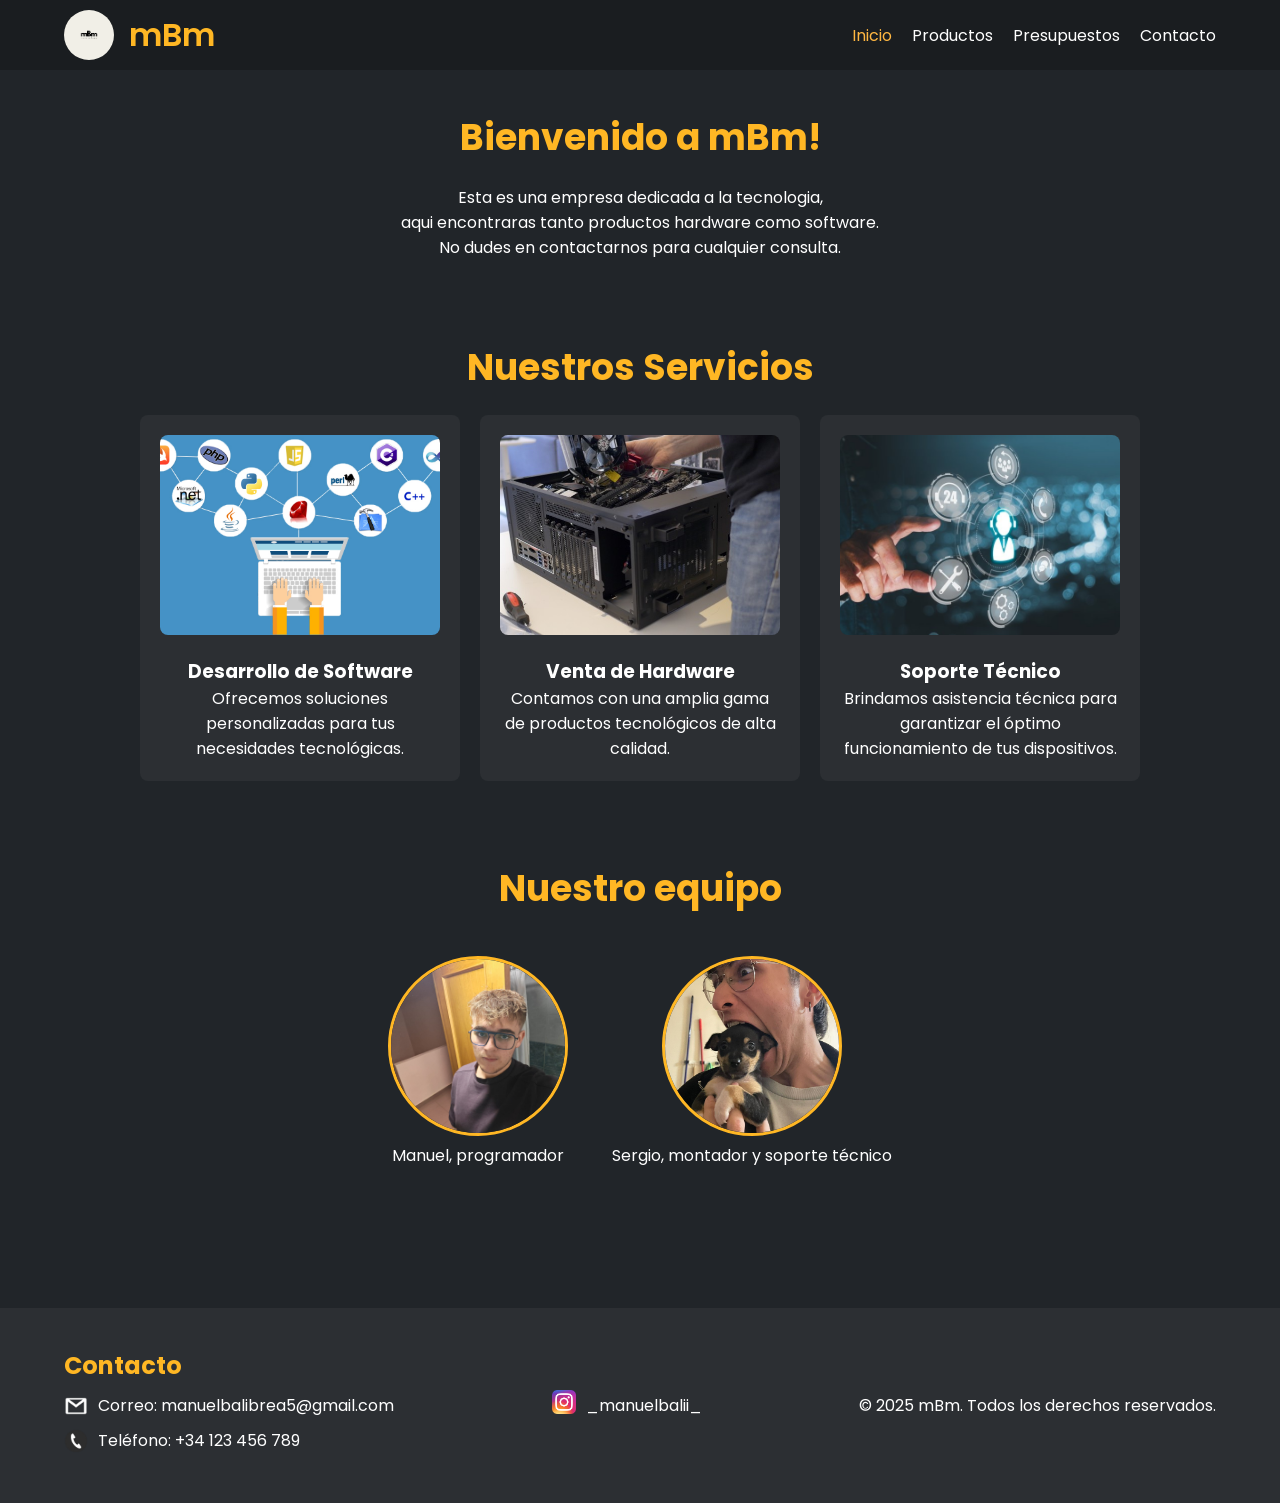
<file: index.html>
<!DOCTYPE html>
<html lang="es">
<head>
    <meta charset="UTF-8">
    <meta name="viewport" content="width=device-width, initial-scale=1.0">
    <title>mBm - Inicio</title>
    <meta name="description" content="mBm es una empresa dedicada a la innovación tecnológica">
    <link rel="shortcut icon" href="./mBm.png" type="image/png">
    <link rel="stylesheet" href="./css/index.css">
</head>
<body>
    <div class="nav">
        <img src="./assets/img/mBm.png" alt="logo mBm">
        <h1>mBm</h1>
        <ul>
            <li><a href="#" class="activo">Inicio</a></li>
            <li><a href="./views/productos.html">Productos</a></li>
            <li><a href="./views/presupuestos.html">Presupuestos</a></li>
            <li><a href="./views/contacto.html">Contacto</a></li>
        </ul>
    </div>

    <div class="main">
        <div class="section1">
        <h2>Bienvenido a mBm!</h2>
        <p>
            Esta es una empresa dedicada a la tecnologia, <br>
            aqui encontraras tanto productos hardware como software. <br>
            No dudes en contactarnos para cualquier consulta.
        </p>
        </div>
        <div class="section2">
            <h2>Nuestros Servicios</h2>
            <div class="cards">
                <div class="card">
                    <img src="./assets/img/software.jpg" alt="Servicio de software">
                    <h3>Desarrollo de Software</h3>
                    <p>Ofrecemos soluciones personalizadas para tus necesidades tecnológicas.</p>
                </div>
                <div class="card">
                    <img src="./assets/img/hardware.jpeg" alt="Servicio de hardware">
                    <h3>Venta de Hardware</h3>
                    <p>Contamos con una amplia gama de productos tecnológicos de alta calidad.</p>
                </div>
                <div class="card">
                    <img src="./assets/img/soporte-tecnico.jpg" alt="Servicio de soporte técnico">
                    <h3>Soporte Técnico</h3>
                    <p>Brindamos asistencia técnica para garantizar el óptimo funcionamiento de tus dispositivos.</p>
                </div>
            </div>
        </div>

        <div class="section3">
            <h2>Nuestro equipo</h2>
            <div class="persona1">
                <img src="./assets/img/Manuel.jpeg" alt="Manuel">
                <p class="leyenda1">Manuel, programador</p>
            </div>
            <div class="persona2">
                <img src="./assets/img/Sergio.jpeg" alt="Sergio">
                <p class="leyenda2">Sergio, montador y soporte técnico</p>
            </div>
        </div>
    </div>
    
    <div class="footer">
        <div class="infoContacto">
            <h2>Contacto</h2>
            <div class="correo">
                <img src="./assets/img/gmail.png" alt="Correo">
                <p>Correo: manuelbalibrea5@gmail.com</p>
            </div>
            <div class="telefono">
                <img src="./assets/img/telefono.webp" alt="Teléfono">
                <p>Teléfono: +34 123 456 789</p>
            </div>
        </div>
        <div class="redesSociales">
            <div class="instagram">
                <a href="https://www.instagram.com/_manuelbalii_/" target="_blank" rel="noopener noreferrer"><img src="./assets/img/Instagram_icon.png" alt="Instagram"></a>
                <p>_manuelbalii_</p>
            </div>
        </div>
        <p>&copy; 2025 mBm. Todos los derechos reservados.</p>
    </div>
</body>
</html>
</file>
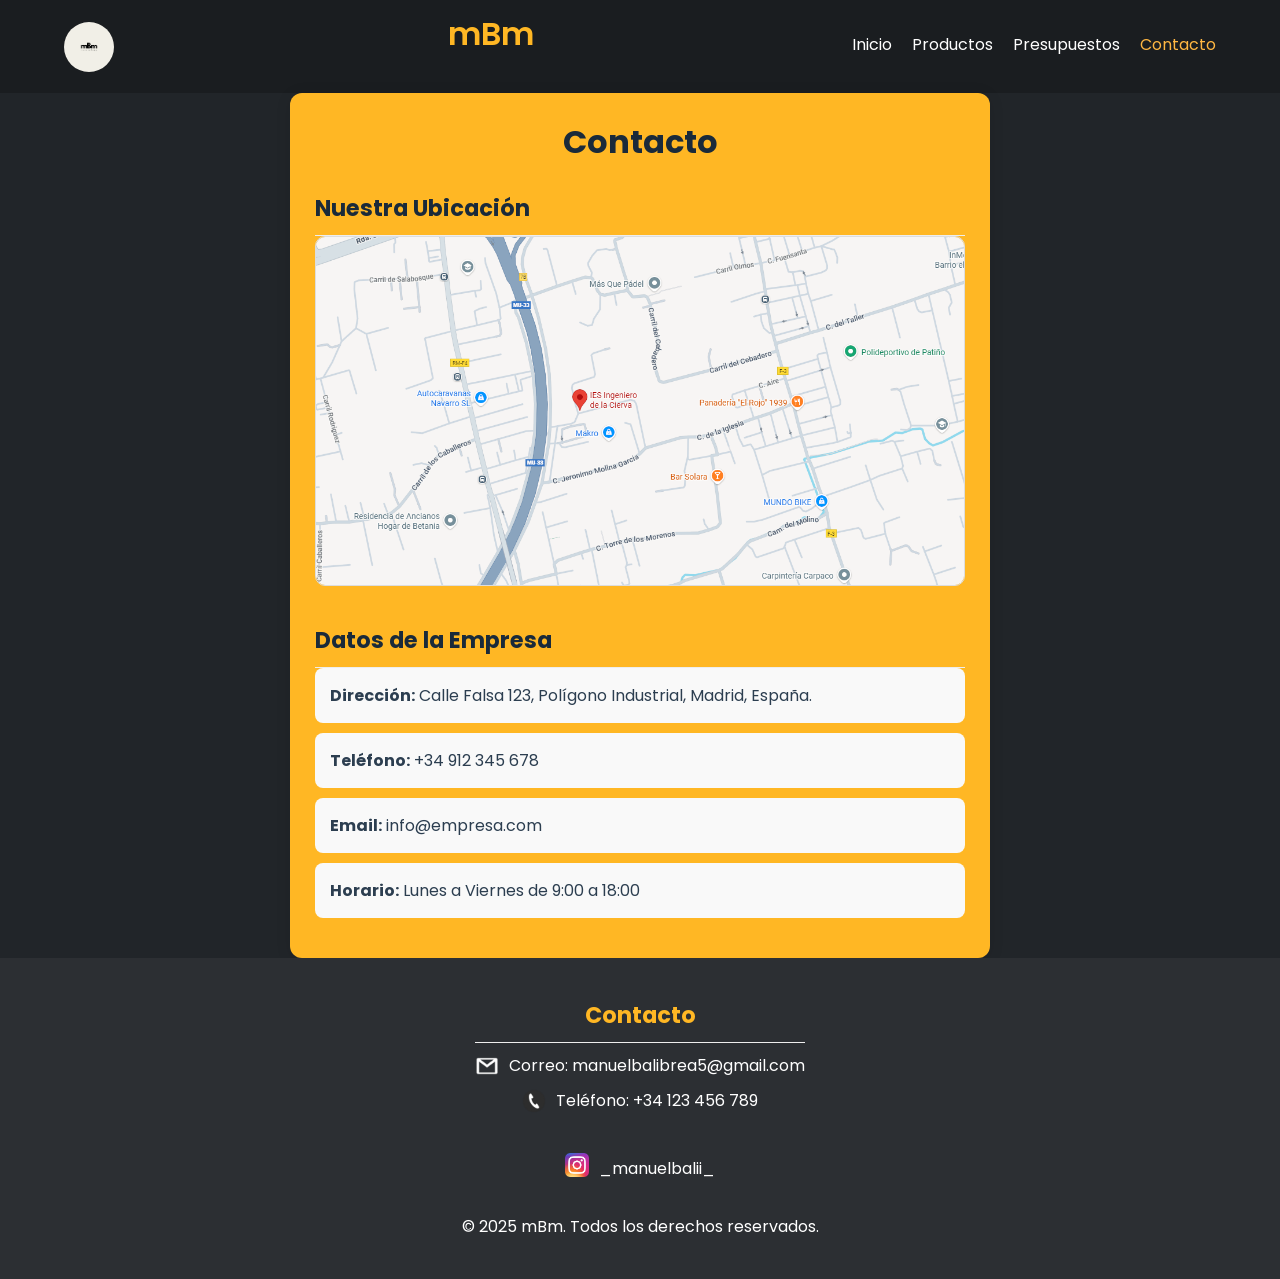
<file: views/contacto.html>
<!DOCTYPE html>
<html lang="es">
<head>
    <meta charset="UTF-8">
    <meta name="viewport" content="width=device-width, initial-scale=1.0">
    <title>mBm - Contacto</title>
    <link rel="shortcut icon" href="../mBm.png" type="image/png">
    <link rel="stylesheet" href="../css/contacto.css">
</head>
<body>
    <div class="nav">
        <img src="../assets/img/mBm.png" alt="logo mBm">
        <h1>mBm</h1>
        <ul>
            <li><a href="../index.html">Inicio</a></li>
            <li><a href="./productos.html">Productos</a></li>
            <li><a href="./presupuestos.html">Presupuestos</a></li>
            <li><a href="#" class="activo">Contacto</a></li>
        </ul>
    </div>

    <div class="container">
        <h1>Contacto</h1>

        <div class="contacto-vertical">
            
            <section class="mapa-contenedor">
                <h2>Nuestra Ubicación</h2>
                <img src="../assets/img/maps.png" alt="Mapa de ubicación de la empresa">
            </section>

            <section class="info-empresa">
                <h2>Datos de la Empresa</h2>
                <ul>
                    <li><strong>Dirección:</strong> Calle Falsa 123, Polígono Industrial, Madrid, España.</li>
                    <li><strong>Teléfono:</strong> +34 912 345 678</li>
                    <li><strong>Email:</strong> info@empresa.com</li>
                    <li><strong>Horario:</strong> Lunes a Viernes de 9:00 a 18:00</li>
                </ul>
            </section>
            
        </div>
    </div>

    <div class="footer">
        <div class="infoContacto">
            <h2>Contacto</h2>
            <div class="correo">
                <img src="../assets/img/gmail.png" alt="Correo">
                <p>Correo: manuelbalibrea5@gmail.com</p>
            </div>
            <div class="telefono">
                <img src="../assets/img/telefono.webp" alt="Teléfono">
                <p>Teléfono: +34 123 456 789</p>
            </div>
        </div>
        <div class="redesSociales">
            <div class="instagram">
                <a href="https://www.instagram.com/_manuelbalii_/" target="_blank" rel="noopener noreferrer"><img src="../assets/img/Instagram_icon.png" alt="Instagram"></a>
                <p>_manuelbalii_</p>
            </div>
        </div>
        <p>&copy; 2025 mBm. Todos los derechos reservados.</p>
    </div>
</body>
</html>
</file>
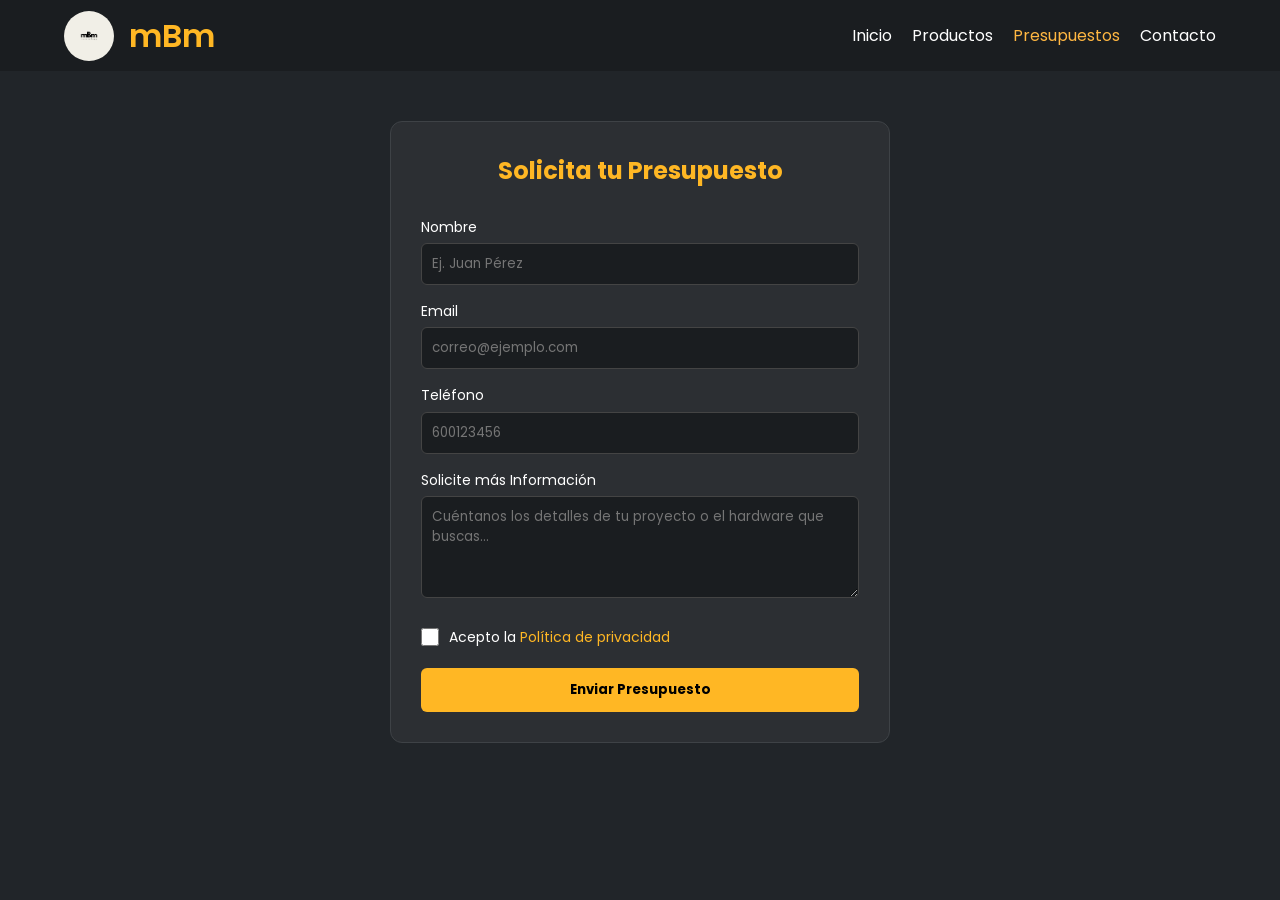
<file: views/presupuestos.html>
<!DOCTYPE html>
<html lang="es">
<head>
    <meta charset="UTF-8">
    <meta name="viewport" content="width=device-width, initial-scale=1.0">
    <title>mBm - Presupuesto</title>
    <link rel="shortcut icon" href="../mBm.png" type="image/png">
    <link rel="stylesheet" href="../css/presupuestos.css">
</head>
<body>

    <div class="nav">
        <img src="../assets/img/mBm.png" alt="logo mBm">
        <h1>mBm</h1>
        <ul>
            <li><a href="../index.html">Inicio</a></li>
            <li><a href="./productos.html">Productos</a></li>
            <li><a href="#" class="activo">Presupuestos</a></li>
            <li><a href="./contacto.html">Contacto</a></li>
        </ul>
    </div>

    <main class="main-container">
        <section class="presupuesto-section">
            <h2>Solicita tu Presupuesto</h2>
            
            <form action="#" method="POST" class="form-presupuesto">
                
                <div class="grupo-campo">
                    <label for="nombre">Nombre</label>
                    <input type="text" id="nombre" name="nombre" placeholder="Ej. Juan Pérez" required>
                </div>

                <div class="grupo-campo">
                    <label for="email">Email</label>
                    <input type="email" id="email" name="email" placeholder="correo@ejemplo.com" required>
                </div>

                <div class="grupo-campo">
                    <label for="telefono">Teléfono</label>
                    <input type="tel" id="telefono" name="telefono" placeholder="600123456" title="Debe tener 9 dígitos numéricos" pattern="[0-9]{9}" required>
                </div>

                <div class="grupo-campo">
                    <label for="mensaje">Solicite más Información</label>
                    <textarea id="mensaje" name="mensaje" rows="4" placeholder="Cuéntanos los detalles de tu proyecto o el hardware que buscas..." required></textarea>
                </div>

                <div class="grupo-checkbox">
                    <input type="checkbox" id="politica" name="politica" required>
                    <label for="politica">Acepto la <a href="#">Política de privacidad</a></label>
                </div>

                <button type="submit" class="btn-enviar">Enviar Presupuesto</button>
            </form>
        </section>
    </main>

</body>
</html>
</file>
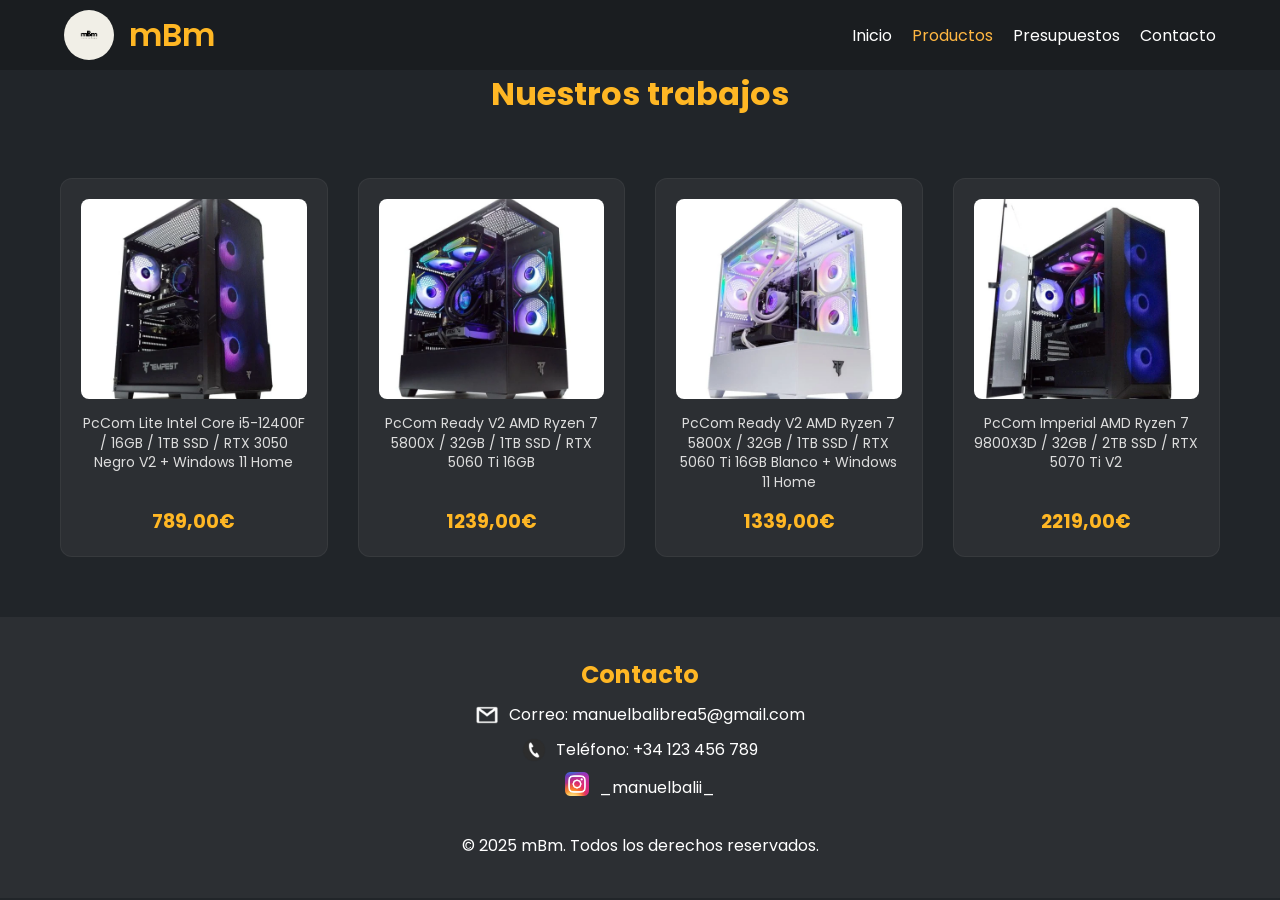
<file: views/productos.html>
<!DOCTYPE html>
<html lang="es">
<head>
    <meta charset="UTF-8">
    <meta name="viewport" content="width=device-width, initial-scale=1.0">
    <title>mBm - Productos</title>
    <meta name="description" content="mBm es una empresa dedicada a la innovación tecnológica">
    <link rel="shortcut icon" href="../mBm.png" type="image/png">
    <link rel="stylesheet" href="../css/productos.css">
</head>
<body>
    <div class="nav">
        <img src="../assets/img/mBm.png" alt="logo mBm">
        <h1>mBm</h1>
        <ul>
            <li><a href="../index.html">Inicio</a></li>
            <li><a href="#" class="activo">Productos</a></li>
            <li><a href="./presupuestos.html">Presupuestos</a></li>
            <li><a href="./contacto.html">Contacto</a></li>
        </ul>
    </div>

    <div class="main-container">
        <div class="seccion-trabajos">
            <h2>Nuestros trabajos</h2>
            
            <div class="productos-grid">
                <div class="producto-card">
                    <img src="../assets/img/pc1.webp" alt="PcCom Lite">
                    <p>PcCom Lite Intel Core i5-12400F / 16GB / 1TB SSD / RTX 3050 Negro V2 + Windows 11 Home</p>
                    <span class="precio">789,00€</span>
                </div>
                <div class="producto-card">
                    <img src="../assets/img/pc2.webp" alt="PcCom Ready">
                    <p>PcCom Ready V2 AMD Ryzen 7 5800X / 32GB / 1TB SSD / RTX 5060 Ti 16GB</p>
                    <span class="precio">1239,00€</span>
                </div>

                <div class="producto-card">
                    <img src="../assets/img/pc3.webp" alt="PcCom Ready Blanco">
                    <p>PcCom Ready V2 AMD Ryzen 7 5800X / 32GB / 1TB SSD / RTX 5060 Ti 16GB Blanco + Windows 11 Home</p>
                    <span class="precio">1339,00€</span>
                </div>

                <div class="producto-card">
                    <img src="../assets/img/pc4.webp" alt="PcCom Imperial">
                    <p>PcCom Imperial AMD Ryzen 7 9800X3D / 32GB / 2TB SSD / RTX 5070 Ti V2</p>
                    <span class="precio">2219,00€</span>
                </div>
            </div>
        </div>
    </div>

    <div class="footer">
        <div class="infoContacto">
            <h2>Contacto</h2>
            <div class="correo">
                <img src="../assets/img/gmail.png" alt="Correo">
                <p>Correo: manuelbalibrea5@gmail.com</p>
            </div>
        <div class="telefono">
            <img src="../assets/img/telefono.webp" alt="Teléfono">
            <p>Teléfono: +34 123 456 789</p>
        </div>
        <div class="redesSociales">
            <div class="instagram">
                <a href="https://www.instagram.com/_manuelbalii_/" target="_blank" rel="noopener noreferrer"><img src="../assets/img/Instagram_icon.png" alt="Instagram"></a>
                <p>_manuelbalii_</p>
            </div>
        </div>
        </div>
        <p>&copy; 2025 mBm. Todos los derechos reservados.</p>
    </div>
</body>
</html>
</file>
<file: css/index.css>
@import url("https://fonts.googleapis.com/css2?family=Poppins:wght@300;400;600;700&display=swap");

* {
    margin: 0;
    padding: 0;
    box-sizing: border-box;
    font-family: "Poppins", sans-serif;
}

body {
    min-height: 100vh;
    background: #212529;
    color: #fff;
}

/***************** Nav (Responsive) ******************/
.nav {
    display: flex;
    align-items: center;
    justify-content: space-between;
    padding: 10px 5%;
    background: #1a1d20;
    flex-wrap: wrap; /* Permite que baje si no cabe */
}

.nav img {
    width: 50px;
    height: auto;
    border-radius: 50%;
}

.nav h1 {
    color: #ffb724;
    font-weight: 600;
    flex-grow: 1;
    margin-left: 15px;
}

.nav ul {
    display: flex;
    list-style: none;
    gap: 20px;
}

.nav ul li a {
    text-decoration: none;
    color: #fff;
    font-size: 16px;
    transition: color 0.3s;
}

.nav ul li a.activo, .nav ul li:hover a {
    color: #ffb742;
}

/***************** Main & Sections ******************/
.main {
    text-align: center;
    padding: 40px 20px;
}

.section1, .section2, .section3 {
    margin-bottom: 80px; /* Espaciado más uniforme */
}

.section1 h2, .section2 h2, .section3 h2 {
    color: #ffb724;
    font-size: clamp(24px, 5vw, 36px); /* Tamaño de fuente fluido */
    margin-bottom: 20px;
}

/***************** Cards (Grilla flexible) ******************/
.cards {
    display: flex;
    flex-wrap: wrap; /* Crucial para móviles */
    justify-content: center;
    gap: 20px;
}

.card {
    background: #2c2f33;
    padding: 20px;
    border-radius: 8px;
    width: 100%;
    max-width: 320px; /* No crece infinitamente */
    transition: transform 0.3s;
}

.card:hover {
    transform: translateY(-10px);
}

.card img {
    width: 100%;
    height: 200px;
    object-fit: cover; /* Evita que la imagen se deforme */
    border-radius: 8px;
    margin-bottom: 15px;
}

/***************** Equipo (Section 3) ******************/
.section3 .persona1, .section3 .persona2 {
    display: inline-block;
    margin: 20px;
    vertical-align: top;
}

.section3 img {
    width: 180px;
    height: 180px;
    border-radius: 50%;
    object-fit: cover;
    border: 3px solid #ffb724;
}

/***************** Footer ******************/
.footer {
    background: #2c2f33;
    padding: 40px 5%;
    display: flex;
    flex-direction: column; /* Columna por defecto para móvil */
    align-items: center;
    gap: 20px;
    text-align: center;
}

.infoContacto h2 {
    color: #ffb724;
}

.correo, .telefono, .instagram {
    display: flex;
    align-items: center;
    justify-content: center;
    gap: 10px;
    margin: 10px 0;
}

.footer img {
    width: 24px;
    height: 24px;
}

/***************** MEDIA QUERIES (Ajustes para PC) ******************/
@media (min-width: 768px) {
    .footer {
        flex-direction: row; /* En PC se ve en fila */
        justify-content: space-between;
        text-align: left;
    }
    
    .footer .correo, .footer .telefono, .footer .instagram {
        justify-content: flex-start;
    }
}

@media (max-width: 600px) {
    .nav {
        flex-direction: column;
        gap: 15px;
    }
    
    .nav ul {
        padding-bottom: 10px;
    }
}
</file>
<file: css/contacto.css>
@import url("https://fonts.googleapis.com/css2?family=Poppins:wght@300;400;600;700&display=swap");

* {
    margin: 0;
    padding: 0;
    box-sizing: border-box;
    font-family: "Poppins", sans-serif;
}

body {
    min-height: 100vh;
    background: #212529;
    color: #fff;
}

/***************** Nav (Responsive) ******************/

/***************** Nav (Responsive) ******************/
.nav {
    display: flex;
    align-items: center;
    justify-content: space-between;
    padding: 10px 5%;
    background: #1a1d20;
    flex-wrap: wrap; /* Permite que baje si no cabe */
}

.nav img {
    width: 50px;
    height: auto;
    border-radius: 50%;
}

.nav h1 {
    color: #ffb724;
    font-weight: 600;
    flex-grow: 1;
    margin-left: 15px;
}

.nav ul {
    display: flex;
    list-style: none;
    gap: 20px;
}

.nav ul li a {
    text-decoration: none;
    color: #fff;
    font-size: 16px;
    transition: color 0.3s;
}

.nav ul li a.activo, .nav ul li:hover a {
    color: #ffb742;
}

/***************** main ******************/
.main {
    text-align: center;
    padding: 40px 20px;
}

.container {
    max-width: 700px; /* Un poco más estrecho para que se vea mejor en vertical */
    margin: auto;
    background: #ffb724;
    padding: 25px;
    border-radius: 12px;
    box-shadow: 0 2px 15px rgba(0,0,0,0.1);
}

h1 {
    text-align: center;
    color: #1a2a3a;
    margin-bottom: 25px;
}

/* Alineación vertical */
.contacto-vertical {
    display: flex;
    flex-direction: column; /* Apila los elementos uno sobre otro */
    gap: 30px;
}

h2 {
    color: #1a2a3a;
    font-size: 1.4rem;
    border-bottom: 1px solid #eee;
    padding-bottom: 10px;
}

/* Estilos del Mapa (Arriba) */
.mapa-contenedor img {
    width: 100%;
    max-height: 350px; /* Limitamos la altura para que no ocupe toda la pantalla */
    object-fit: cover; /* Recorta la imagen para que encaje bien sin deformarse */
    border-radius: 10px;
    border: 1px solid #ddd;
}

/* Estilos de la Info (Abajo) */
.info-empresa ul {
    list-style: none;
    padding: 0;
}

.info-empresa li {
    background: #f9f9f9;
    margin-bottom: 10px;
    padding: 15px;
    border-radius: 8px;
}

.info-empresa, li, span {
    color: #2c3e50;
    display: block;
    margin-bottom: 5px;
}

/***************** Footer ******************/
.footer {
    background: #2c2f33;
    padding: 40px 5%;
    display: flex;
    flex-direction: column; /* Columna por defecto para móvil */
    align-items: center;
    gap: 20px;
    text-align: center;
}

.infoContacto h2 {
    color: #ffb724;
}

.correo, .telefono, .instagram {
    display: flex;
    align-items: center;
    justify-content: center;
    gap: 10px;
    margin: 10px 0;
}

.footer img {
    width: 24px;
    height: 24px;
}

/* --- MEDIA QUERIES --- */

/* 1. Tablets y pantallas medianas (Menos de 768px) */
@media (max-width: 768px) {
    body {
        padding: 10px; /* Menos espacio alrededor en pantallas pequeñas */
    }
    
    .container {
        padding: 15px;
    }

    h1 {
        font-size: 1.8rem; /* Título un poco más pequeño */
    }
}

/* 2. Móviles (Menos de 480px) */
@media (max-width: 480px) {
    h1 {
        font-size: 1.5rem;
    }

    h2 {
        font-size: 1.2rem;
        text-align: center; /* Centramos subtítulos en móvil */
    }

    .info-empresa li {
        padding: 10px;
        font-size: 0.9rem; /* Texto ligeramente más pequeño para evitar cortes */
    }

    .mapa-contenedor img {
        max-height: 250px; /* Reducimos la altura del mapa para que no ocupe toda la pantalla inicial */
    }

    strong {
        font-size: 0.8rem;
        text-transform: uppercase; /* Estilo extra para los títulos de los datos */
    }
}
</file>
<file: css/presupuestos.css>
@import url("https://fonts.googleapis.com/css2?family=Poppins:wght@300;400;600;700&display=swap");

* {
    margin: 0;
    padding: 0;
    box-sizing: border-box;
    font-family: 'Poppins', sans-serif;
}

body {
    background-color: #212529;
    color: #ffffff;
    line-height: 1.6;
}

/* Reutilización de Navegación */
/***************** Nav (Responsive) ******************/
.nav {
    display: flex;
    align-items: center;
    justify-content: space-between;
    padding: 10px 5%;
    background: #1a1d20;
    flex-wrap: wrap; /* Permite que baje si no cabe */
}

.nav img {
    width: 50px;
    height: auto;
    border-radius: 50%;
}

.nav h1 {
    color: #ffb724;
    font-weight: 600;
    flex-grow: 1;
    margin-left: 15px;
}

.nav ul {
    display: flex;
    list-style: none;
    gap: 20px;
}

.nav ul li a {
    text-decoration: none;
    color: #fff;
    font-size: 16px;
    transition: color 0.3s;
}

.nav ul li a.activo, .nav ul li:hover a {
    color: #ffb742;
}

/* Reutilizamos base de colores y fuentes anteriores */
* {
    margin: 0; padding: 0; box-sizing: border-box;
    font-family: 'Poppins', sans-serif;
}

body {
    background-color: #212529;
    color: #fff;
}

/* --- Estilos del Formulario --- */
.main-container {
    display: flex;
    justify-content: center;
    padding: 50px 20px;
}

.presupuesto-section {
    background: #2c2f33;
    padding: 30px;
    border-radius: 12px;
    width: 100%;
    max-width: 500px;
    border: 1px solid #3e4246;
}

.presupuesto-section h2 {
    color: #ffb724;
    text-align: center;
    margin-bottom: 25px;
}

.grupo-campo {
    margin-bottom: 15px;
}

.grupo-campo label {
    display: block;
    margin-bottom: 5px;
    font-size: 14px;
}

.grupo-campo input, 
.grupo-campo textarea {
    width: 100%;
    padding: 10px;
    background: #1a1d20;
    border: 1px solid #444;
    border-radius: 6px;
    color: #fff;
    outline: none;
}

/* Validación visual: si el campo es válido cambia el borde */
.grupo-campo input:focus:invalid {
    border-color: #ff4d4d;
}

.grupo-campo input:focus:valid {
    border-color: #ffb724;
}

/* Estilo del Checkbox */
.grupo-checkbox {
    display: flex;
    align-items: center;
    gap: 10px;
    margin: 20px 0;
    font-size: 14px;
}

.grupo-checkbox input[type="checkbox"] {
    width: 18px;
    height: 18px;
    cursor: pointer;
    accent-color: #ffb724; /* Color del check en navegadores modernos */
}

.grupo-checkbox a {
    color: #ffb724;
    text-decoration: none;
}

.btn-enviar {
    width: 100%;
    padding: 12px;
    background: #ffb724;
    border: none;
    border-radius: 6px;
    font-weight: 700;
    cursor: pointer;
    transition: 0.3s;
}

.btn-enviar:hover {
    background: #e5a520;
    transform: scale(1.02);
}
</file>
<file: css/productos.css>
@import url("https://fonts.googleapis.com/css2?family=Poppins:wght@300;400;600;700&display=swap");

* {
    margin: 0;
    padding: 0;
    box-sizing: border-box;
    font-family: "Poppins", sans-serif;
}

body {
    min-height: 100vh;
    background: #212529;
    color: #fff;
}

/***************** Nav (Responsive) ******************/
.nav {
    display: flex;
    align-items: center;
    justify-content: space-between;
    padding: 10px 5%;
    background: #1a1d20;
    flex-wrap: wrap; /* Permite que baje si no cabe */
}

.nav img {
    width: 50px;
    height: auto;
    border-radius: 50%;
}

.nav h1 {
    color: #ffb724;
    font-weight: 600;
    flex-grow: 1;
    margin-left: 15px;
}

.nav ul {
    display: flex;
    list-style: none;
    gap: 20px;
}

.nav ul li a {
    text-decoration: none;
    color: #fff;
    font-size: 16px;
    transition: color 0.3s;
}

.nav ul li a.activo, .nav ul li:hover a {
    color: #ffb742;
}

/***************** Sección de Productos (Exposición) ******************/

.main-container, .seccion-trabajos h2 {
    color: #ffb724;
    font-size: 32px;
    margin-bottom: 40px;
    text-align: center;
}

/* El contenedor que sostiene todas las tarjetas */
.productos-grid {
    display: grid;
    /* Crea columnas automáticas que se ajustan al tamaño de la pantalla */
    grid-template-columns: repeat(auto-fit, minmax(250px, 1fr));
    gap: 30px;
    max-width: 1200px;
    margin: 0 auto; /* Centra la galería */
    padding: 20px;
}

/* Estilo individual de cada producto (Tarjeta) */
.producto-card {
    background: #2c2f33;
    padding: 20px;
    border-radius: 12px;
    text-align: center;
    transition: transform 0.3s ease, box-shadow 0.3s ease;
    display: flex;
    flex-direction: column;
    justify-content: space-between;
    border: 1px solid rgba(255, 255, 255, 0.05);
}

.producto-card:hover {
    transform: translateY(-10px);
    box-shadow: 0 10px 20px rgba(0,0,0,0.3);
}

.producto-card img {
    width: 100%;
    height: 200px;
    object-fit: cover; /* Recorta la imagen para que todas midan lo mismo sin deformarse */
    border-radius: 8px;
    margin-bottom: 15px;
}

.producto-card p {
    color: #ddd;
    font-size: 14px;
    margin-bottom: 15px;
    line-height: 1.4;
}

.producto-card .precio {
    font-weight: 700;
    font-size: 1.2rem;
    color: #ffb724;
    margin-top: auto; /* Empuja el precio siempre al fondo de la tarjeta */
}

/***************** Footer ******************/
.footer {
    background: #2c2f33;
    padding: 40px 5%;
    display: flex;
    flex-direction: column; /* Columna por defecto para móvil */
    align-items: center;
    gap: 20px;
    text-align: center;
}

.infoContacto h2 {
    color: #ffb724;
}

.correo, .telefono, .instagram {
    display: flex;
    align-items: center;
    justify-content: center;
    gap: 10px;
    margin: 10px 0;
}

.footer img {
    width: 24px;
    height: 24px;
}

/***************** Media Queries (Adaptabilidad) ******************/
@media (max-width: 600px) {
    .nav h1 {
        font-size: 20px;
        margin-left: 10px;
    }

    .nav ul {
        gap: 10px;
    }

    .nav ul li a {
        font-size: 14px;
    }
}

@media (max-width: 400px) {
    .nav {
        flex-direction: column;
        align-items: flex-start;
    }

    .nav h1 {
        margin: 10px 0;
    }

    .nav ul {
        flex-direction: column;
        gap: 10px;
        width: 100%;
    }

    .nav ul li a {
        font-size: 16px;
    }
}

@media (max-width: 500px) {
    .producto-card img {
        height: 150px;
    }
}
</file>
